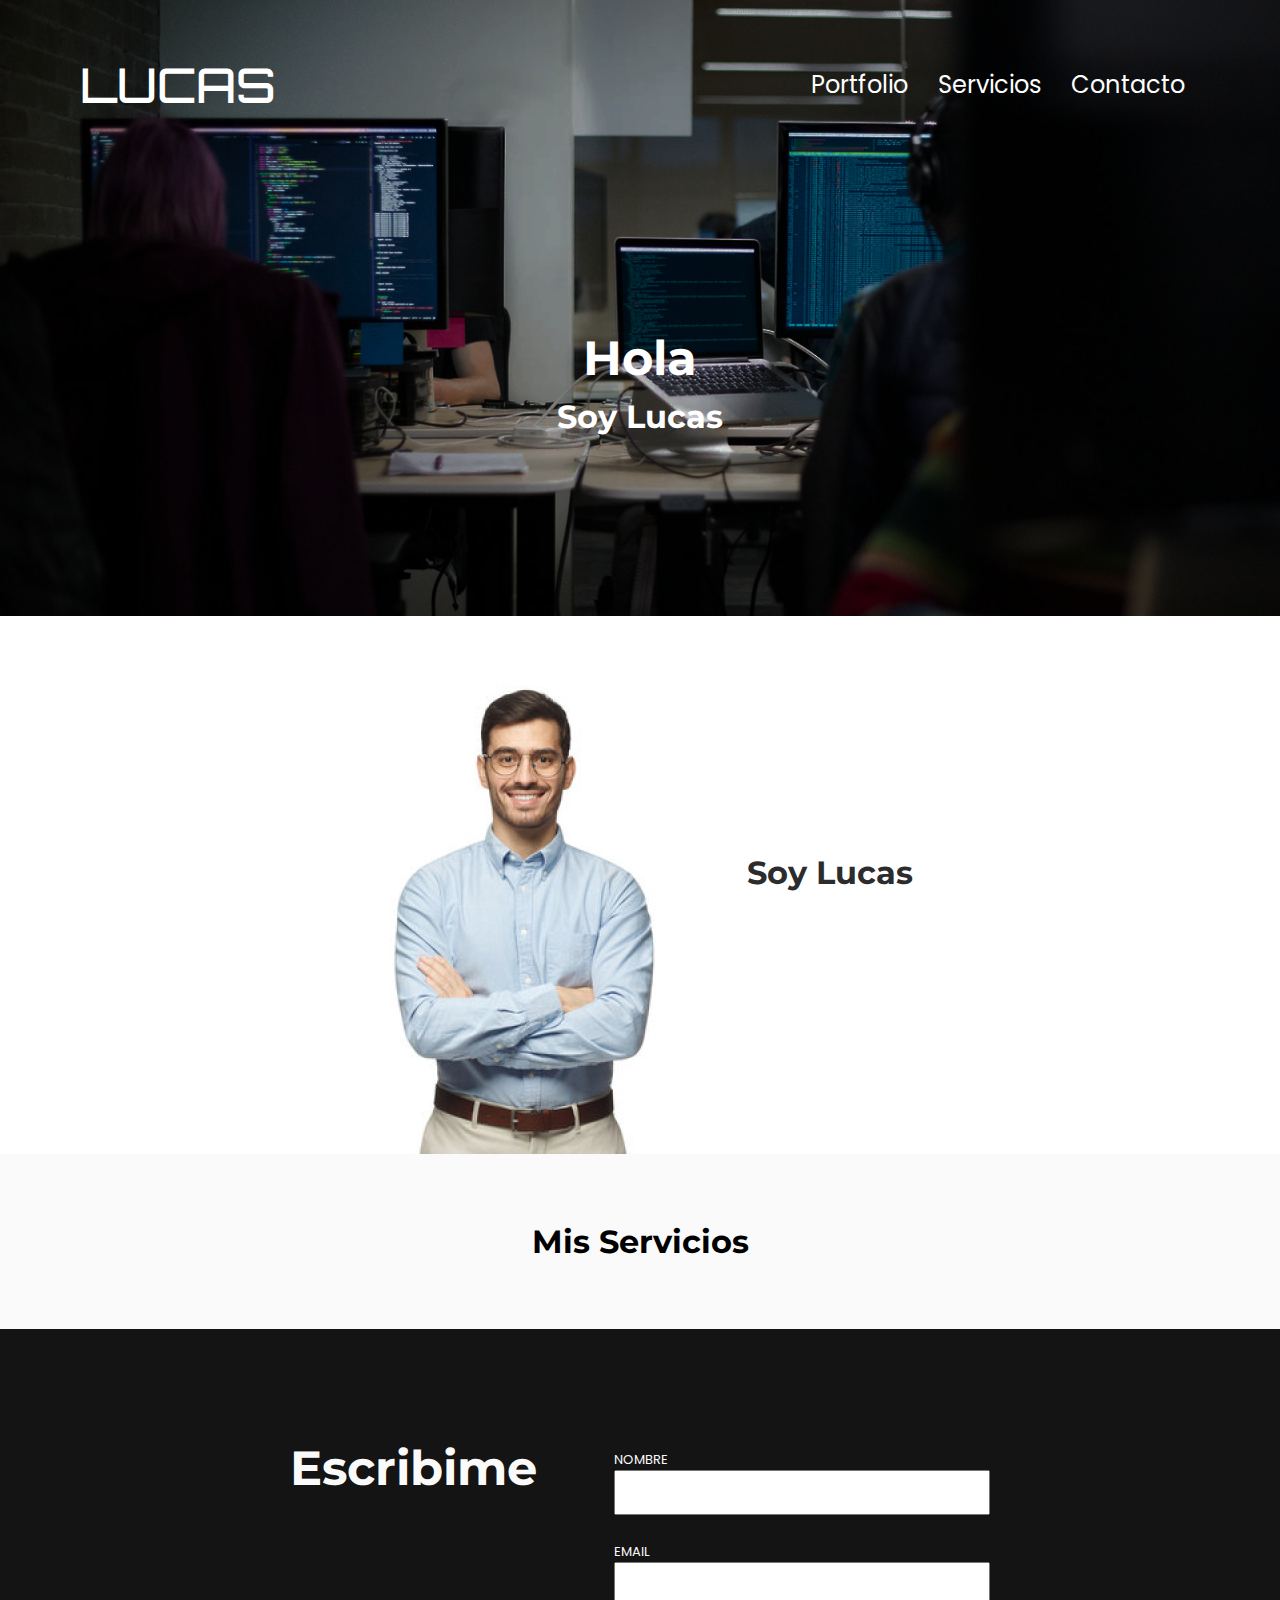
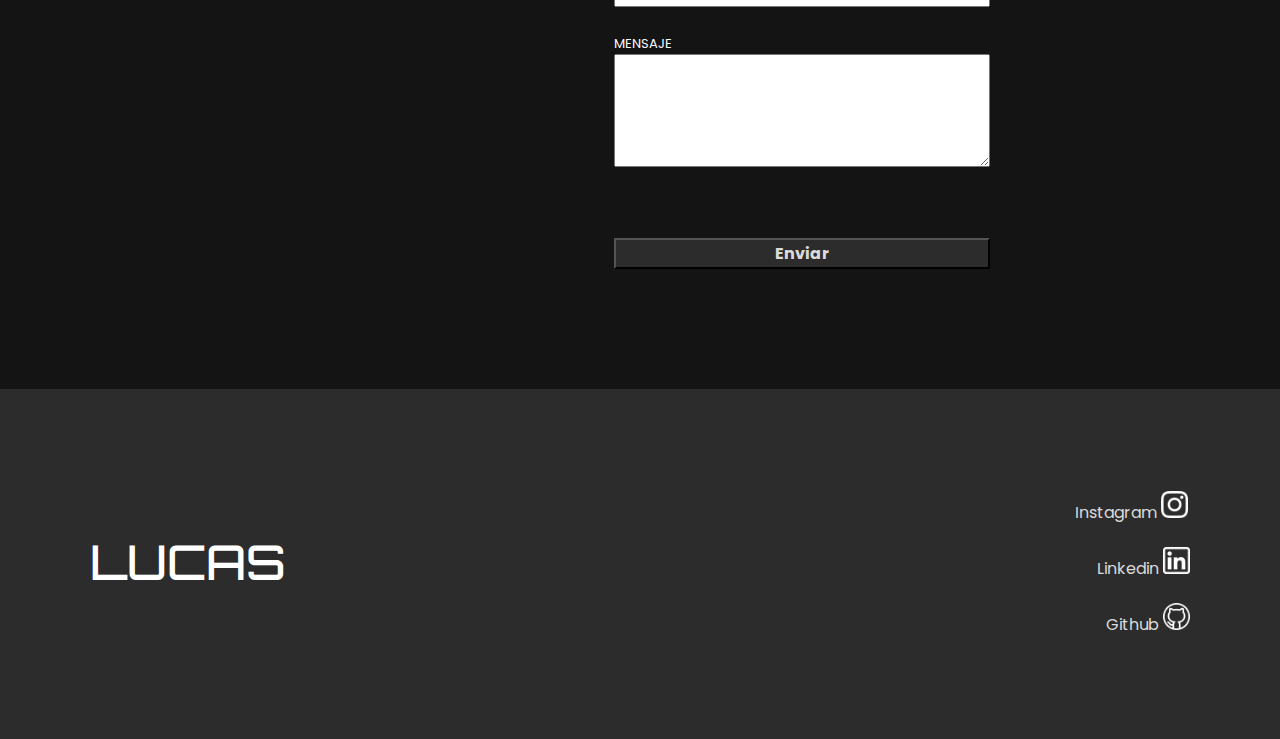
<file: index.html>
<!DOCTYPE html>
<html lang="en">
  <head>
    <meta charset="UTF-8" />
    <meta http-equiv="X-UA-Compatible" content="IE=edge" />
    <meta name="viewport" content="width=device-width, initial-scale=1.0" />
    <link rel="preconnect" href="https://fonts.googleapis.com" />
    <link rel="preconnect" href="https://fonts.gstatic.com" crossorigin />
    <link rel="preconnect" href="https://fonts.googleapis.com" />
    <link rel="preconnect" href="https://fonts.gstatic.com" crossorigin />
    <link
      href="https://fonts.googleapis.com/css2?family=Montserrat:wght@700&family=Orbitron:wght@500&family=Poppins&display=swap"
      rel="stylesheet"
    />
    <title>Home</title>
    <link rel="stylesheet" href="./header/header.css" />
    <script defer src="./header/header.js"></script>
    <link rel="stylesheet" href="./contact/contact.css" />
    <script defer src="./contact/contact.js"></script>
    <link rel="stylesheet" href="./footer/footer.css" />
    <script defer src="./footer/footer.js"></script>
    <link rel="stylesheet" href="index.css" />
    <script defer src="index.js"></script>
  </head>
  <body>
    <section class="hero-section">
      <div class="hero-section__titles">
        <h1 class="hero-section__title">Hola</h1>
        <h2 class="hero-section__subtitle">Soy Lucas</h2>
      </div>
    </section>
    <section class="about-me-section">
      <img src="./images/work.png" alt="" class="about-me-section__img" />
      <div class="about-me-section__container">
        <h2 class="about-me-section__title">Soy Lucas</h2>
        <p class="about-me-section__info">
          <!-- Desarrollador frontend, te brindo soluciones web a traves de la
          experiencia adquirida trabajando en las ultimas tecnologias del
          mercado. Fiel creyente en las prácticas de clean coding. -->
        </p>
      </div>
    </section>
    <section class="services-section">
      <h2 class="services-section__title">Mis Servicios</h2>
      <div class="services-section__container">
        <div class="container">
          <template class="template">
            <div class="services-section__item">
              <img
                src="./images/sample-work.png"
                alt=""
                class="services-section__item-img"
              />
              <h3 class="services-section__item-title">Trabajo XR45</h3>
              <p class="services-section__item-info">
                Algo interesante sobre mi Lorem ipsum dolor sit amet,
                consectetur adipiscing elit. Nulla dui quam, sollicitudin at
                enim id, sodales vehicula.
              </p>
            </div>
          </template>
        </div>
        <!-- <div class="services-section__item">
          <img
            src="./images/desktop.svg"
            alt=""
            class="services-section__item-img"
          />
          <h3 class="services-section__item-title">Hago Cosas</h3>
          <p class="services-section__item-info">
            Algo interesante sobre Lorem ipsum dolor sit amet, consectetur
            adipisicing elit. Similique at incidunt maxime nostrum odit sed
            quibusdam nemo molestias, quidem iusto provident quasi quod!
            Quibusdam fugit odio, sunt esse aut aliquam?
          </p>
        </div>
        <div class="services-section__item">
          <img
            src="./images/desktop.svg"
            alt=""
            class="services-section__item-img"
          />
          <h3 class="services-section__item-title">Hago Cosas</h3>
          <p class="services-section__item-info">
            Algo interesante sobre Lorem ipsum dolor sit amet, consectetur
            adipisicing elit. Similique at incidunt maxime nostrum odit sed
            quibusdam nemo molestias, quidem iusto provident quasi quod!
            Quibusdam fugit odio, sunt esse aut aliquam?
          </p>
        </div>
        <div class="services-section__item">
          <img
            src="./images/desktop.svg"
            alt=""
            class="services-section__item-img"
          />
          <h3 class="services-section__item-title">Hago Cosas</h3>
          <p class="services-section__item-info">
            Algo interesante sobre Lorem ipsum dolor sit amet, consectetur
            adipisicing elit. Similique at incidunt maxime nostrum odit sed
            quibusdam nemo molestias, quidem iusto provident quasi quod!
            Quibusdam fugit odio, sunt esse aut aliquam?
          </p>
        </div> -->
      </div>
    </section>
    <section class="contact-section"></section>
    <footer class="footer"></footer>
  </body>
</html>
</file>
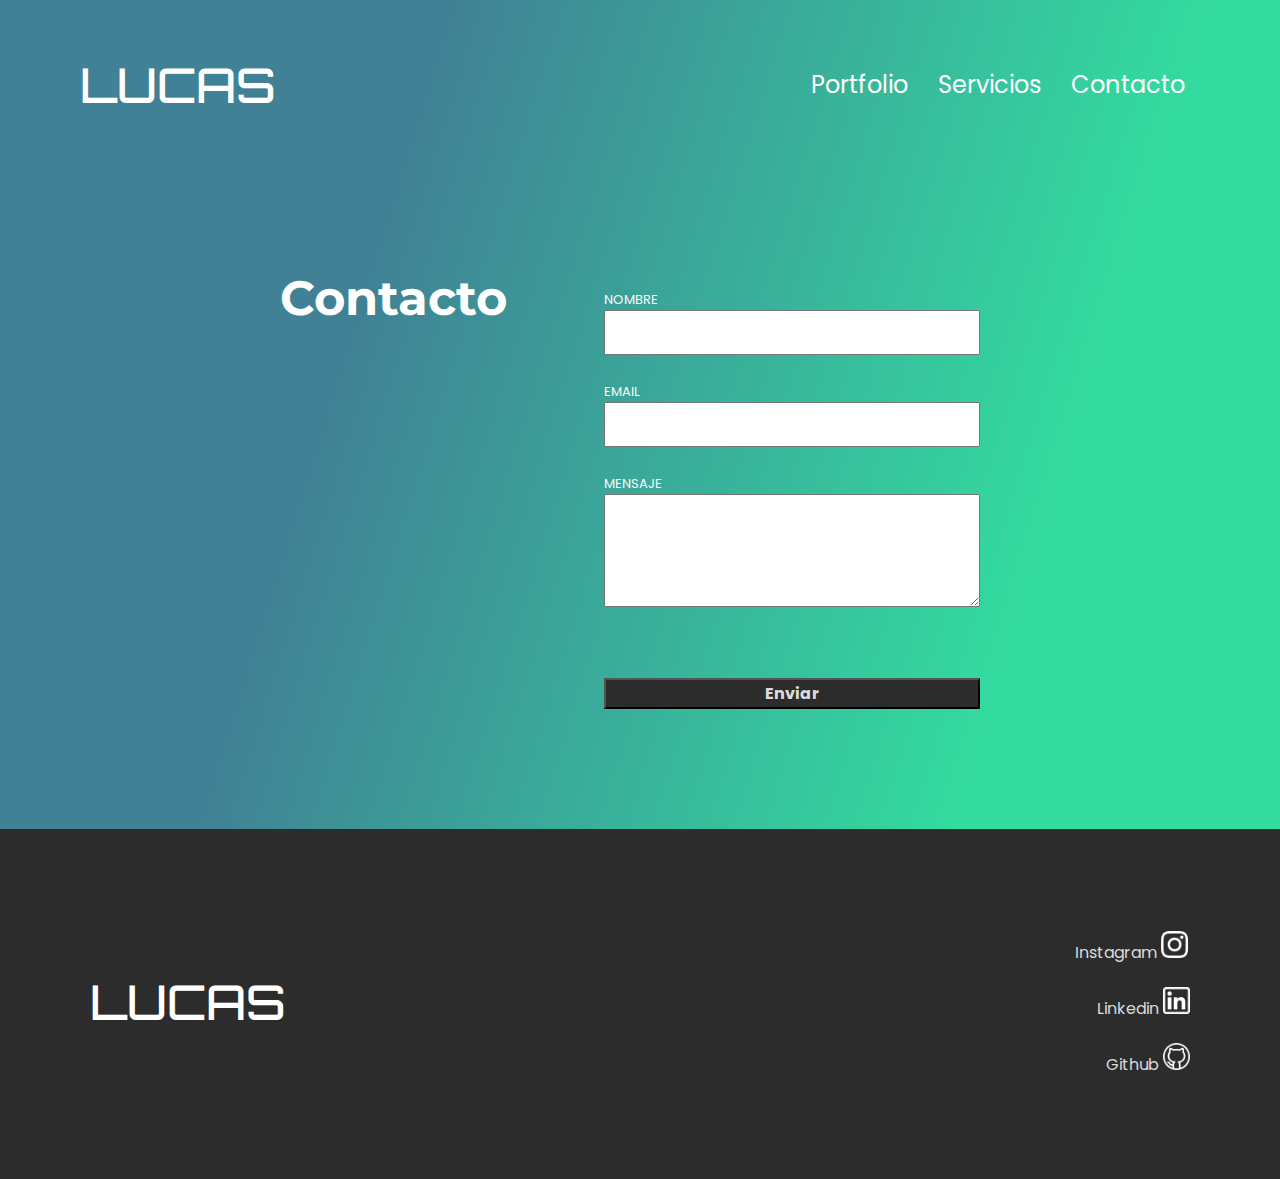
<file: contacto.html>
<!DOCTYPE html>
<html lang="en">
  <head>
    <meta charset="UTF-8" />
    <meta http-equiv="X-UA-Compatible" content="IE=edge" />
    <meta name="viewport" content="width=device-width, initial-scale=1.0" />
    <link rel="preconnect" href="https://fonts.googleapis.com" />
    <link rel="preconnect" href="https://fonts.gstatic.com" crossorigin />
    <link rel="preconnect" href="https://fonts.googleapis.com" />
    <link rel="preconnect" href="https://fonts.gstatic.com" crossorigin />
    <link
      href="https://fonts.googleapis.com/css2?family=Montserrat:wght@700&family=Orbitron:wght@500&family=Poppins&display=swap"
      rel="stylesheet"
    />
    <title>Contacto</title>
    <link rel="stylesheet" href="./header/header.css" />
    <script defer src="./header/header.js"></script>
    <link rel="stylesheet" href="./contact/contact.css" />
    <script defer src="./contact/contact.js"></script>
    <link rel="stylesheet" href="./footer/footer.css" />
    <script defer src="./footer/footer.js"></script>
    <link rel="stylesheet" href="./contacto.css" />
    <script defer src="./contacto.js"></script>
  </head>
  <body>
    <div class="hero-container">
      <section class="hero-section"></section>
      <div class="contact-container">
        <h2 class="contact-section__title">Contacto</h2>
        <section class="contact-section"></section>
      </div>
    </div>
    <footer class="footer"></footer>
  </body>
</html>
</file>
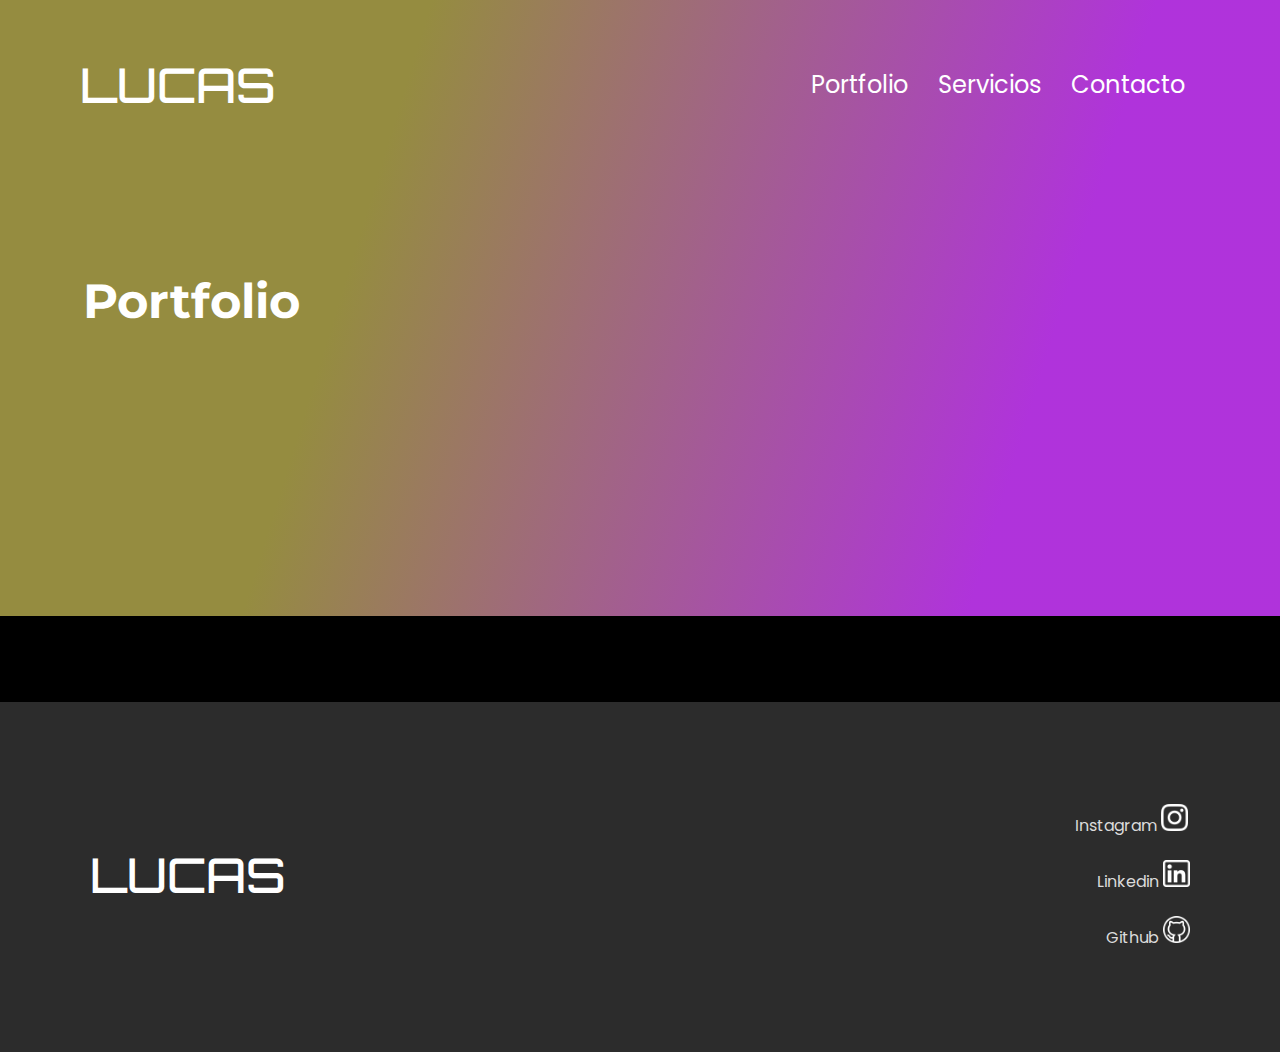
<file: portfolio.html>
<!DOCTYPE html>
<html lang="en">
  <head>
    <meta charset="UTF-8" />
    <meta http-equiv="X-UA-Compatible" content="IE=edge" />
    <meta name="viewport" content="width=device-width, initial-scale=1.0" />
    <link rel="preconnect" href="https://fonts.googleapis.com" />
    <link rel="preconnect" href="https://fonts.gstatic.com" crossorigin />
    <link rel="preconnect" href="https://fonts.googleapis.com" />
    <link rel="preconnect" href="https://fonts.gstatic.com" crossorigin />
    <link
      href="https://fonts.googleapis.com/css2?family=Montserrat:wght@700&family=Orbitron:wght@500&family=Poppins&display=swap"
      rel="stylesheet"
    />
    <title>Portfolio</title>
    <link href="./header/header.css" rel="stylesheet" />
    <script defer src="./header/header.js"></script>
    <link href="./footer/footer.css" rel="stylesheet" />
    <script defer src="./footer/footer.js"></script>
    <link href="portfolio.css" rel="stylesheet" />
    <script defer src="portfolio.js"></script>
  </head>
  <body>
    <section class="hero-section">
      <h1 class="hero-section__title">Portfolio</h1>
    </section>
    <!-- <section class="work-section"> -->
    <!-- <div class="work-section__item">
        <img src="./images/sample-work.png" alt="" class="work-section__img" />
        <h3 class="work-section__title">Trabajo XR45</h3>
        <p class="work-section__description">
          Algo interesante sobre mi Lorem ipsum dolor sit amet, consectetur
          adipiscing elit. Nulla dui quam, sollicitudin at enim id, sodales
          vehicula.
        </p>
        <a href="https://www.youtube.com/" class="work-section__anchor"
          >https://www.youtube.com/</a
        >
      </div>
      <div class="work-section__item">
        <img src="./images/sample-work.png" alt="" class="work-section__img" />
        <h3 class="work-section__title">Trabajo XR45</h3>
        <p class="work-section__description">
          Algo interesante sobre mi Lorem ipsum dolor sit amet, consectetur
          adipiscing elit. Nulla dui quam, sollicitudin at enim id, sodales
          vehicula.
        </p>
        <a href="https://www.youtube.com/" class="work-section__anchor"
          >https://www.youtube.com/</a
        >
      </div>
      <div class="work-section__item">
        <img src="./images/sample-work.png" alt="" class="work-section__img" />
        <h3 class="work-section__title">Trabajo XR45</h3>
        <p class="work-section__description">
          Algo interesante sobre mi Lorem ipsum dolor sit amet, consectetur
          adipiscing elit. Nulla dui quam, sollicitudin at enim id, sodales
          vehicula.
        </p>
        <a href="https://www.youtube.com/" class="work-section__anchor"
          >https://www.youtube.com/</a
        >
      </div>
      <div class="work-section__item">
        <img src="./images/sample-work.png" alt="" class="work-section__img" />
        <h3 class="work-section__title">Trabajo XR45</h3>
        <p class="work-section__description">
          Algo interesante sobre mi Lorem ipsum dolor sit amet, consectetur
          adipiscing elit. Nulla dui quam, sollicitudin at enim id, sodales
          vehicula.
        </p>
        <a href="https://www.youtube.com/" class="work-section__anchor"
          >https://www.youtube.com/</a
        >
      </div> -->
    <section class="work-section">
      <div class="container">
        <template class="template">
          <div class="work-section__item">
            <img
              src="./images/sample-work.png"
              alt=""
              class="work-section__img"
            />
            <h3 class="work-section__title">Trabajo XR45</h3>
            <p class="work-section__description">
              Algo interesante sobre mi Lorem ipsum dolor sit amet, consectetur
              adipiscing elit. Nulla dui quam, sollicitudin at enim id, sodales
              vehicula.
            </p>
            <a href="" class="work-section__anchor">Ver mas...</a>
          </div>
        </template>
      </div>
    </section>
    <!-- </section> -->
    <footer class="footer"></footer>
  </body>
</html>
</file>
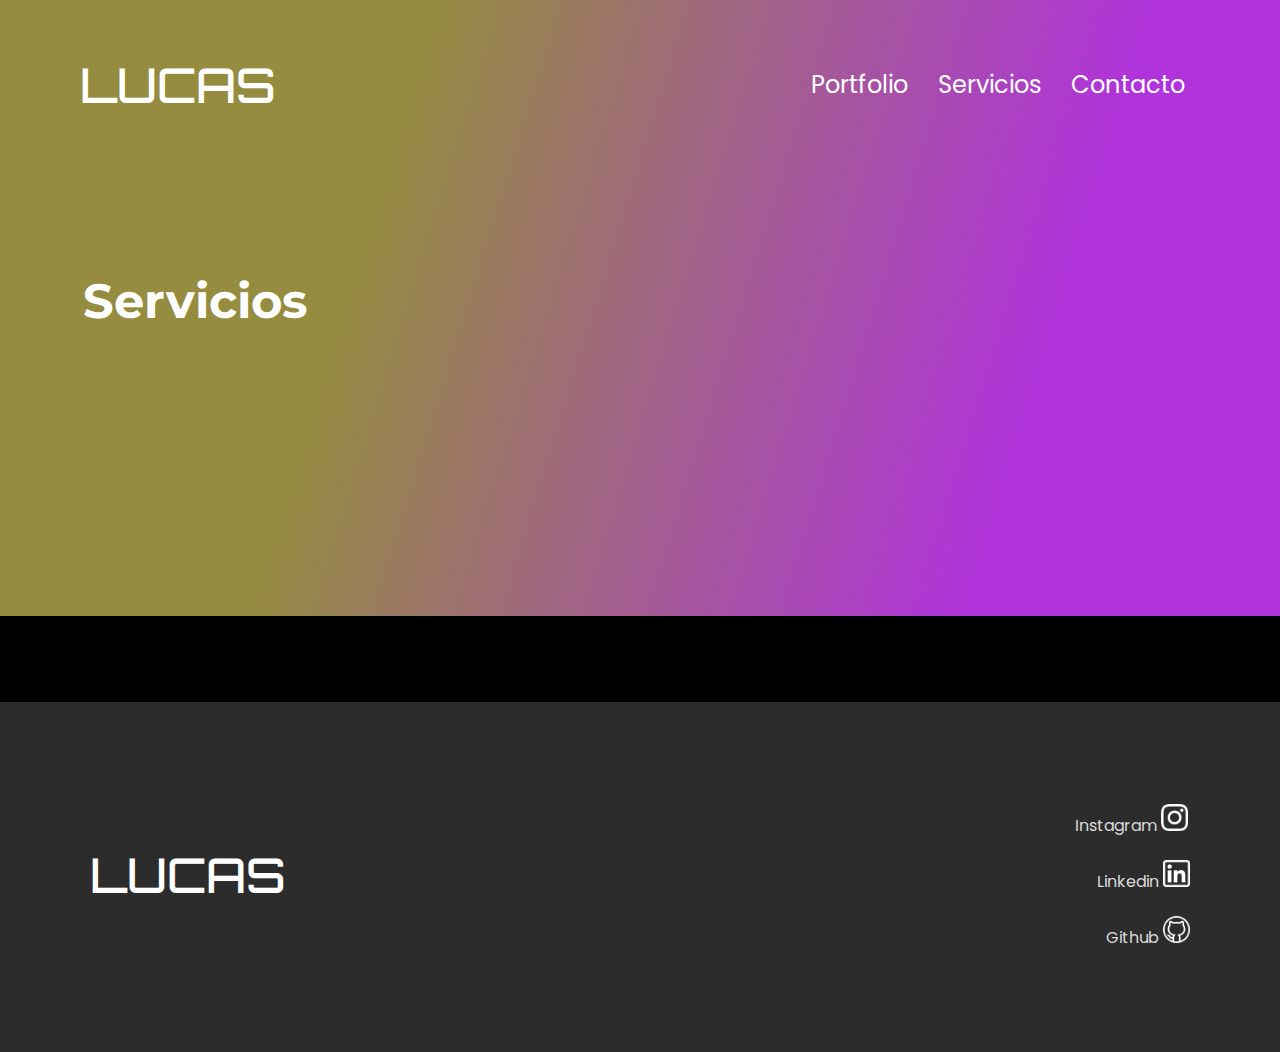
<file: servicios.html>
<!DOCTYPE html>
<html lang="en">
  <head>
    <meta charset="UTF-8" />
    <meta http-equiv="X-UA-Compatible" content="IE=edge" />
    <meta name="viewport" content="width=device-width, initial-scale=1.0" />
    <link rel="preconnect" href="https://fonts.googleapis.com" />
    <link rel="preconnect" href="https://fonts.gstatic.com" crossorigin />
    <link rel="preconnect" href="https://fonts.googleapis.com" />
    <link rel="preconnect" href="https://fonts.gstatic.com" crossorigin />
    <link
      href="https://fonts.googleapis.com/css2?family=Montserrat:wght@700&family=Orbitron:wght@500&family=Poppins&display=swap"
      rel="stylesheet"
    />
    <title>Servicios</title>
    <link href="./header/header.css" rel="stylesheet" />
    <script defer src="./header/header.js"></script>
    <link href="./footer/footer.css" rel="stylesheet" />
    <script defer src="./footer/footer.js"></script>
    <link href="servicios.css" rel="stylesheet" />
    <script defer src="servicios.js"></script>
  </head>
  <body>
    <section class="hero-section">
      <h1 class="hero-section__title">Servicios</h1>
    </section>
    <section class="services-section">
      <div class="container">
        <template class="template">
          <div class="services-section__item">
            <img
              src="./images/sample-work.png"
              alt=""
              class="services-section__img"
            />
            <h3 class="services-section__title">Trabajo XR45</h3>
            <p class="services-section__description">
              Algo interesante sobre mi Lorem ipsum dolor sit amet, consectetur
              adipiscing elit. Nulla dui quam, sollicitudin at enim id, sodales
              vehicula.
            </p>
            <!-- <a href="" class="services-section__anchor"></a> -->
          </div>
        </template>
      </div>
      <!-- <div class="services-section__item">
        <img
          src="./images/sample-work.png"
          alt=""
          class="services-section__img"
        />
        <h3 class="services-section__title">Desarrollo de Apps</h3>
        <p class="services-section__description">
          Construimos tu aplicación web usando el navegador web como cliente
          ligero, la independencia del sistema operativo y la facilidad para
          actualizar y mantener tu App.
        </p>
        <a href="https://www.youtube.com/" class="services-section__anchor"
          >https://www.youtube.com/</a
        >
      </div>
      <div class="services-section__item">
        <img
          src="./images/sample-work.png"
          alt=""
          class="services-section__img"
        />
        <h3 class="services-section__title">Desarrollo de Webs</h3>
        <p class="services-section__description">
          Creamos tu pagina web a medida para posicionarte a vos o a tu marca
          personal en la red.
        </p>
        <a href="https://www.youtube.com/" class="services-section__anchor"
          >https://www.youtube.com/</a
        >
      </div>
      <div class="services-section__item">
        <img
          src="./images/sample-work.png"
          alt=""
          class="services-section__img"
        />
        <h3 class="services-section__title">Ecommerce</h3>
        <p class="services-section__description">
          Diseñamos tu sistema de compra y venta de productos y servicios que
          utiliza Internet como medio principal de intercambio.
        </p>
        <a href="https://www.youtube.com/" class="services-section__anchor"
          >https://www.youtube.com/</a
        >
      </div>
      <div class="services-section__item">
        <img
          src="./images/sample-work.png"
          alt=""
          class="services-section__img"
        />
        <h3 class="services-section__title">Trabajo XR45</h3>
        <p class="services-section__description">
          Algo interesante sobre mi Lorem ipsum dolor sit amet, consectetur
          adipiscing elit. Nulla dui quam, sollicitudin at enim id, sodales
          vehicula.
        </p>
        <a href="https://www.youtube.com/" class="services-section__anchor"
          >https://www.youtube.com/</a
        >
      </div> -->
    </section>
    <footer class="footer"></footer>
  </body>
</html>
</file>
<file: header/header.css>
* {
  box-sizing: border-box;
}

body {
  margin: 0;
  padding: 0;
}

.custom-header {
  display: flex;
  flex-direction: row;
  justify-content: space-between;
  align-items: center;
  padding: 24px;
}

.custom-header__title {
  font-family: "Orbitron", sans-serif;
  font-size: 30px;
  font-weight: 500;
  margin: 0;
  color: #ffffff;
}

.custom-header__home-btn {
  text-decoration: none;
}

.custom-header__menu {
  width: 49px;
  height: 6px;
  background: #fafafa;
  margin: 7px 0;
}

.custom-header__nav-bar {
  display: flex;
  flex-direction: row;
  justify-content: space-between;
  display: none;
}
@media (min-width: 768px) {
  .custom-header {
    padding: 52px 80px;
  }
  .custom-header__title {
    font-size: 48px;
  }

  .custom-header__nav-bar {
    display: flex;
  }

  .custom-header__wrapper-menu {
    display: none;
  }
}

.custom-header__nav-item {
  text-decoration: none;
  font-family: "Poppins", sans-serif;
  font-weight: 400;
  font-size: 24px;
  margin: 15px;
  color: #ffffff;
}

.custom-header__window {
  background-color: #070707;
  position: absolute;
  top: 0;
  bottom: 0;
  left: 0;
  right: 0;
  display: none;
}

.custom-header__window-menu {
  display: flex;
  flex-direction: column;
  align-items: center;
  margin-top: 150px;
}

.custom-header__window-item {
  text-decoration: none;
  font-family: "Montserrat", sans-serif;
  font-weight: 700;
  font-size: 48px;
  margin-top: 50px;
  color: #ffffff;
}

.custom-header__window-close-btn {
  position: absolute;
  top: 15px;
  right: 15px;
  background-color: #ffffff;
  width: 35px;
  height: 35px;
}
</file>
<file: contact/contact.css>
.custom-contact {
  min-height: 660px;
  background-color: #141414;
  padding: 70px 20px;
}

.custom-contact__title {
  font-family: "Montserrat", sans-serif;
  color: #fafafa;
  font-size: 48px;
  font-weight: 700;
  text-align: center;
}
.custom-contact__form {
  display: flex;
  flex-direction: column;
  justify-content: center;
  max-width: 376px;
  margin: 0 auto;
}

@media (min-width: 768px) {
  .custom-contact {
    display: flex;
    flex-direction: row;
    justify-content: center;
  }
  .custom-contact__form {
    margin: initial;
    min-width: 376px;
  }

  .custom-contact__title {
    font-size: 48px;
    margin-right: 77px;
  }
}

.custom-contact__name-label {
  font-family: "Poppins", sans-serif;
  color: #fafafa;
  font-weight: 400;
  font-size: 13px;
}
.custom-contact__name-input {
  height: 45px;
  margin-bottom: 27px;
}
.custom-contact__email-label {
  font-family: "Poppins", sans-serif;
  color: #fafafa;
  font-weight: 400;
  font-size: 13px;
}
.custom-contact__email-input {
  height: 45px;
  margin-bottom: 27px;
}
.custom-contact__textarea-label {
  font-family: "Poppins", sans-serif;
  color: #fafafa;
  font-weight: 400;
  font-size: 13px;
}
.custom-contat__textarea-input {
  height: 113px;
  margin-bottom: 71px;
}
.custom-contact__btn {
  background-color: #2c2c2c;
  color: #dbdbdb;
  font-family: "Poppins", sans-serif;
  font-weight: 700;
  font-size: 16px;
}
</file>
<file: footer/footer.css>
.custom-footer {
  background-color: #2c2c2c;
  padding: 150px 90px;
}

.custom-footer__title {
  font-family: "Orbitron", sans-serif;
  font-size: 48px;
  font-weight: 500;
  color: #ffffff;
  text-align: center;
}

.custom-footer__social-container {
  display: flex;
  flex-direction: column;
  align-items: center;
}

.custom-footer__ig-anchor {
  font-family: "Poppins", sans-serif;
  color: #dbdbdb;
  font-weight: 400;
  font-size: 16px;
  margin-bottom: 22px;
  text-align: end;
  text-decoration: none;
}
.custom-footer__linkedin-anchor {
  font-family: "Poppins", sans-serif;
  color: #dbdbdb;
  font-weight: 400;
  font-size: 16px;
  min-width: 118px;
  margin-bottom: 22px;
  text-align: end;
  text-decoration: none;
}
.custom-footer__github-anchor {
  font-family: "Poppins", sans-serif;
  color: #dbdbdb;
  font-weight: 400;
  font-size: 16px;
  min-width: 118px;
  text-align: end;
  text-decoration: none;
}

.custom-footer__icon {
  filter: unset;
  -webkit-filter: invert(100%);
  width: 27px;
  height: 27px;
}

@media (min-width: 768px) {
  .custom-footer {
    display: flex;
    justify-content: space-between;
    padding: 102px 90px;
  }
}
</file>
<file: index.css>
/* CCS INDEX */

.hero-section {
  height: 616px;
  background-image: url(./images/home-mobile.png);
  background-size: cover;
}

@media (min-width: 768px) {
  .hero-section {
    background-image: url(./images/home-desktop.png);
  }
}

.hero-section__title,
.hero-section__subtitle {
  color: #ffffff;
  font-family: "Montserrat", sans-serif;
  font-weight: 700;
  text-align: center;
  margin: 10px;
}

.hero-section__titles {
  padding-top: 150px;
}

.hero-section__title {
  font-size: 48px;
}

.hero-section__subtitle {
  font-size: 32px;
}

.about-me-section {
  background-color: #141414;
  height: 538px;
  display: flex;
  align-items: center;
  justify-content: center;
}

.about-me-section__title {
  color: #fafafa;
  font-family: "Montserrat", sans-serif;
  font-size: 32px;
  font-weight: 700;
  text-align: center;
  margin: 0;
}

.about-me-section__info {
  color: #fafafa;
  font-family: "Poppins", sans-serif;
  font-weight: 400;
  font-size: 16px;
  text-align: center;
  margin-top: 46px;
}

.about-me-section__container {
  padding: 55px 32px;
}

.about-me-section__img {
  display: none;
}

@media (min-width: 768px) {
  .about-me-section__img {
    display: initial;
    align-self: flex-end;
  }
  .about-me-section {
    background-color: #ffffff;
  }

  .about-me-section__title {
    color: #2c2c2c;
  }

  .about-me-section__info {
    color: #2c2c2c;
    font-size: 24px;
    text-align: initial;
    margin-bottom: 0;
    margin-top: 25px;
  }

  .about-me-section__container {
    padding: 55px 32px;
    display: flex;
    flex-direction: column;
    align-items: flex-start;
    max-width: 610px;
  }
}

.services-section {
  background-color: #fafafa;
  padding: 68px 52px;
}

.services-section__title {
  font-family: "Montserrat", sans-serif;
  font-size: 32px;
  font-weight: 700;
  text-align: center;
  margin: 0;
}

.services-section__item {
  max-width: 262px;
  margin: 0 auto;
  display: flex;
  flex-direction: column;
  align-items: center;
  margin-top: 60px;
}

.services-section__item-img {
  width: 138px;
  height: 128px;
}

.services-section__item-title {
  font-family: "Poppins", sans-serif;
  font-weight: 700;
  font-size: 24px;
}

.services-section__item-info {
  font-family: "Poppins", sans-serif;
  font-weight: 400;
  font-size: 16px;
  text-align: center;
}

@media (min-width: 768px) {
  .container {
    display: flex;
  }
}

/* CONTACT CSS */

.custom-contact {
  min-height: 660px;
  background-color: #141414;
  padding: 70px 20px;
}

.custom-contact__title {
  font-family: "Montserrat", sans-serif;
  color: #fafafa;
  font-size: 48px;
  font-weight: 700;
  text-align: center;
}
.custom-contact__form {
  display: flex;
  flex-direction: column;
  justify-content: center;
  max-width: 376px;
  margin: 0 auto;
}

@media (min-width: 768px) {
  .custom-contact {
    display: flex;
    flex-direction: row;
    justify-content: center;
  }
  .custom-contact__form {
    margin: initial;
    min-width: 376px;
  }

  .custom-contact__title {
    font-size: 48px;
    margin-right: 77px;
  }
}

.custom-contact__name-label {
  font-family: "Poppins", sans-serif;
  color: #fafafa;
  font-weight: 400;
  font-size: 13px;
}
.custom-contact__name-input {
  height: 45px;
  margin-bottom: 27px;
}
.custom-contact__email-label {
  font-family: "Poppins", sans-serif;
  color: #fafafa;
  font-weight: 400;
  font-size: 13px;
}
.custom-contact__email-input {
  height: 45px;
  margin-bottom: 27px;
}
.custom-contact__textarea-label {
  font-family: "Poppins", sans-serif;
  color: #fafafa;
  font-weight: 400;
  font-size: 13px;
}
.custom-contat__textarea-input {
  height: 113px;
  margin-bottom: 71px;
}
.custom-contact__btn {
  background-color: #2c2c2c;
  color: #dbdbdb;
  font-family: "Poppins", sans-serif;
  font-weight: 700;
  font-size: 16px;
}

/* footer CSS */

.custom-footer {
  background-color: #2c2c2c;
  padding: 150px 90px;
}

.custom-footer__title {
  font-family: "Orbitron", sans-serif;
  font-size: 48px;
  font-weight: 500;
  color: #ffffff;
  text-align: center;
}

.custom-footer__social-container {
  display: flex;
  flex-direction: column;
  align-items: center;
}

.custom-footer__ig-anchor {
  font-family: "Poppins", sans-serif;
  color: #dbdbdb;
  font-weight: 400;
  font-size: 16px;
  margin-bottom: 22px;
  text-align: end;
  text-decoration: none;
}
.custom-footer__linkedin-anchor {
  font-family: "Poppins", sans-serif;
  color: #dbdbdb;
  font-weight: 400;
  font-size: 16px;
  min-width: 118px;
  margin-bottom: 22px;
  text-align: end;
  text-decoration: none;
}
.custom-footer__github-anchor {
  font-family: "Poppins", sans-serif;
  color: #dbdbdb;
  font-weight: 400;
  font-size: 16px;
  min-width: 118px;
  text-align: end;
  text-decoration: none;
}

.custom-footer__icon {
  filter: unset;
  -webkit-filter: invert(100%);
  width: 27px;
  height: 27px;
}

@media (min-width: 768px) {
  .custom-footer {
    display: flex;
    justify-content: space-between;
    padding: 102px 90px;
  }
}
</file>
<file: contacto.css>
.hero-section {
  background-color: #000000;
}

.contact-container {
  background-color: #000000;
}

.contact-section__title {
  color: #ffffff;
  margin: 0;
  text-align: center;
  font-family: "Montserrat", sans-serif;
  font-weight: 700;
  font-size: 48px;
  padding: 100px 0;
}

.custom-contact {
  background-color: #000000;
}

.custom-contact__title {
  display: none;
}

@media (min-width: 768px) {
  .hero-section {
    background-color: initial;
  }

  .hero-container {
    background: linear-gradient(
      107.17deg,
      #408195 29.35%,
      rgba(0, 210, 135, 0.8) 78.73%
    );
  }

  .contact-container {
    display: flex;
    justify-content: center;
    background-color: initial;
  }

  .contact-section__title {
    font-size: 48px;
    margin-right: 77px;
  }

  .custom-contact {
    background: initial;
  }
}
</file>
<file: portfolio.css>
.hero-section {
  background-color: #000000;
}

.hero-section__title {
  color: #ffffff;
  margin: 0;
  text-align: center;
  font-family: "Montserrat", sans-serif;
  font-weight: 700;
  font-size: 48px;
  padding: 103px 0;
}

.container {
  background-color: #000000;
  color: #dbdbdb;
  padding: 43px;
  display: flex;
  flex-direction: column;
  align-items: center;
  gap: 60px;
}

.work-section__img {
  max-width: 290px;
  max-height: 173px;
}

@media (min-width: 768px) {
  .hero-section {
    background: linear-gradient(
      107.17deg,
      #958c40 29.35%,
      rgba(156, 0, 210, 0.8) 78.73%
    );
    height: 616px;
  }
  .hero-section__title {
    padding: 103px 83px;
    text-align: start;
  }

  .container {
    /* display: grid;
    grid-template-columns: auto auto;
    column-gap: 150px;
    row-gap: 60px;
    justify-items: center; */
    display: grid;
    grid-template-columns: repeat(auto-fit, minmax(320px, 1fr));
    justify-items: center;
    align-items: start;
  }
}

.work-section__item {
  display: flex;
  flex-direction: column;
  justify-content: center;
  align-items: center;
  width: 290px;
}

.work-section__title {
  margin: 15px 0 0 0;
  font-family: "Poppins", sans-serif;
  font-weight: 700;
  font-size: 24px;
  text-align: center;
}

.work-section__description {
  font-family: "Poppins", sans-serif;
  font-weight: 400;
  font-size: 16px;
  text-align: center;
}

.work-section__anchor {
  font-family: "Poppins", sans-serif;
  font-weight: 700;
  font-size: 24px;
  color: #fc6f50;
  text-align: center;
}
</file>
<file: servicios.css>
.hero-section {
  background-color: #000000;
}

.hero-section__title {
  color: #ffffff;
  margin: 0;
  text-align: center;
  font-family: "Montserrat", sans-serif;
  font-weight: 700;
  font-size: 48px;
  padding: 103px 0;
}

.container {
  background-color: #000000;
  color: #dbdbdb;
  padding: 43px;
  display: flex;
  flex-direction: column;
  align-items: center;
  gap: 60px;
}

.services-section__img {
  max-width: 290px;
  max-height: 173px;
}

@media (min-width: 768px) {
  .hero-section {
    background: linear-gradient(
      107.17deg,
      #958c40 29.35%,
      rgba(156, 0, 210, 0.8) 78.73%
    );
    height: 616px;
  }
  .hero-section__title {
    padding: 103px 83px;
    text-align: start;
  }

  .container {
    /* display: grid;
      grid-template-columns: auto auto;
      column-gap: 150px;
      row-gap: 60px;
      justify-items: center; */
    display: grid;
    grid-template-columns: repeat(auto-fit, minmax(320px, 1fr));
    justify-items: center;
    align-items: start;
  }
}

.services-section__item {
  display: flex;
  flex-direction: column;
  justify-content: center;
  align-items: center;
  width: 290px;
}

.services-section__title {
  margin: 15px 0 0 0;
  font-family: "Poppins", sans-serif;
  font-weight: 700;
  font-size: 24px;
  text-align: center;
}

.services-section__description {
  font-family: "Poppins", sans-serif;
  font-weight: 400;
  font-size: 16px;
  text-align: center;
}

.services-section__anchor {
  font-family: "Poppins", sans-serif;
  font-weight: 700;
  font-size: 24px;
  color: #fc6f50;
  text-align: center;
}
</file>
